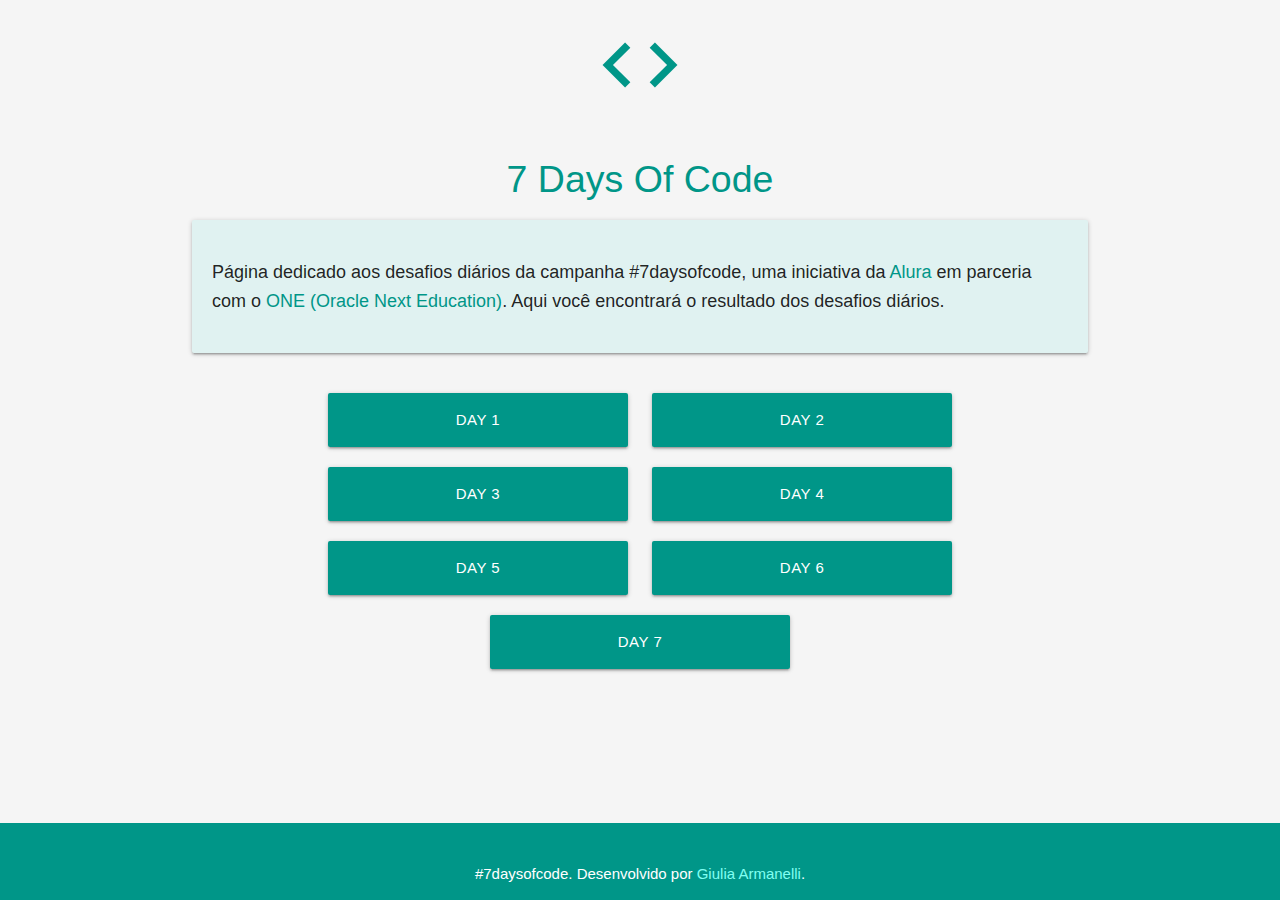
<file: index.html>
<!DOCTYPE html>
<html lang="pt-BR">
<head>
    <meta charset="UTF-8">
    <meta name="viewport" content="width=device-width, initial-scale=1.0">
    <title>7-Days-Of-Code</title>
    <link href="https://fonts.googleapis.com/icon?family=Material+Icons" rel="stylesheet">
    <link rel="stylesheet" href="https://cdnjs.cloudflare.com/ajax/libs/materialize/1.0.0/css/materialize.min.css">
    <link rel="stylesheet" href="style.css">
    <link rel="icon" type="image/x-icon" href="./assets/icon/7days.png">
</head>
<body>
    <div class="container">

        <div class="center-align">
            <i class="material-icons large teal-text">code</i>
        </div>

        <h1 class="center-align teal-text">7 Days Of Code</h1>

        <div class="card-panel teal lighten-5">
            <p class="flow-text">
                Página dedicado aos desafios diários da campanha #7daysofcode, uma iniciativa da <span class="destaque">Alura</span> em parceria com o <span class="destaque">ONE (Oracle Next Education)</span>. Aqui você encontrará o resultado dos desafios diários.
            </p>
        </div>

        <div class="row center-align">
            <div class="col s12">
                <a href="day1/day1.html" class="waves-effect waves-light btn-large teal" >Day 1</a>
                <a href="day2/day2.html" class="waves-effect waves-light btn-large teal">Day 2</a>
                <a href="day3/day3.html" class="waves-effect waves-light btn-large teal" >Day 3</a>
                <a href="day4/day4.html" class="waves-effect waves-light btn-large teal" >Day 4</a>
                <a href="day5/day5.html" class="waves-effect waves-light btn-large teal" >Day 5</a>
                <a href="day6/day6.html" class="waves-effect waves-light btn-large teal" >Day 6</a>
                <a href="day7/day7.html" class="waves-effect waves-light btn-large teal" >Day 7</a>
            </div>
        </div>
    </div>

    <footer class="page-footer teal">
        <div class="container">
            <div class="center-align">
                <p>#7daysofcode. Desenvolvido por <a href="https://github.com/JuliaComG" target="_blank" class="github">Giulia Armanelli</a>.</p>
            </div>
        </div>
    </footer>

    <script src="https://cdnjs.cloudflare.com/ajax/libs/materialize/1.0.0/js/materialize.min.js"></script>
</body>
</html>
</file>
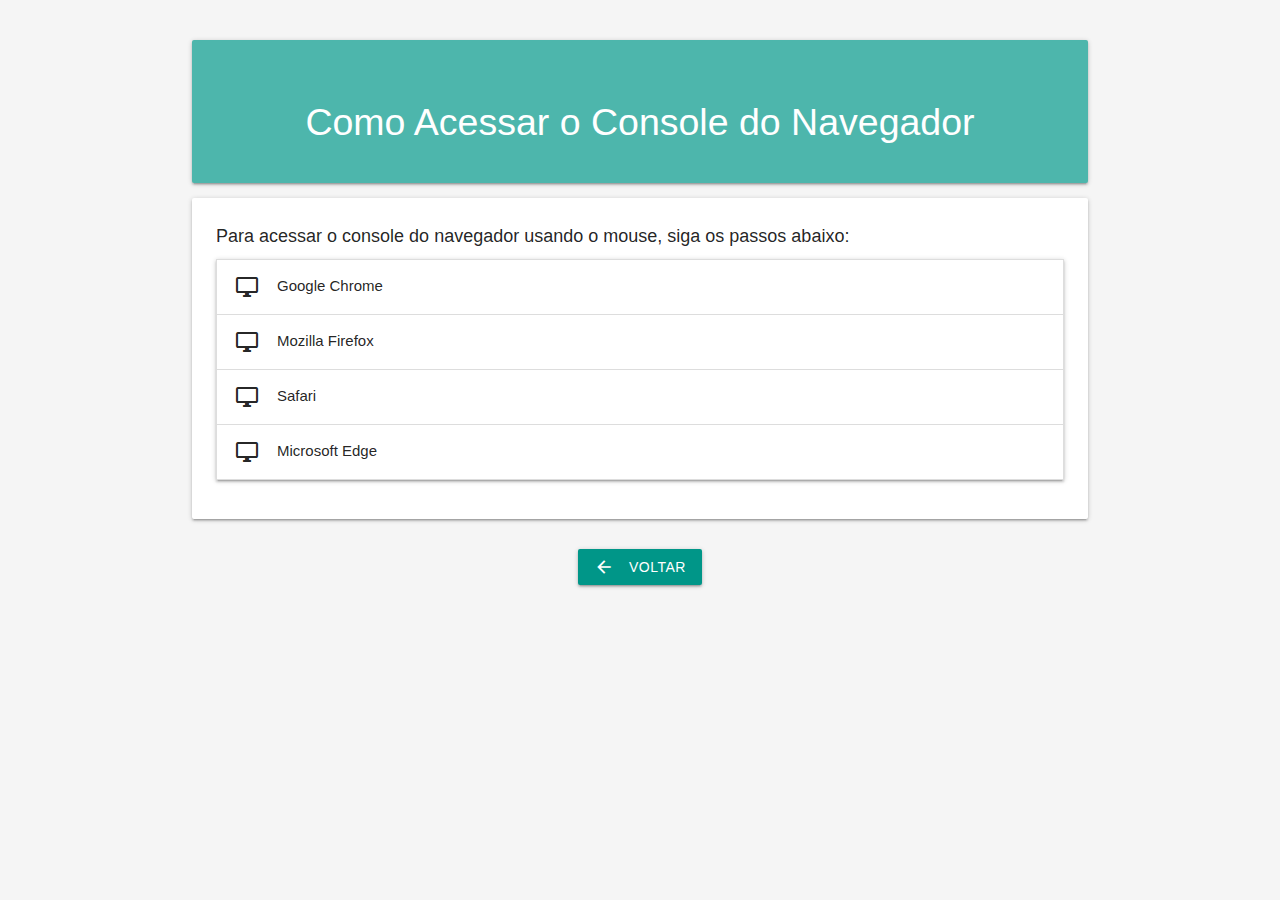
<file: day1.html>
<!DOCTYPE html>
<html lang="pt-BR">
<head>
    <meta charset="UTF-8">
    <meta name="viewport" content="width=device-width, initial-scale=1.0">
    <title>Acessar o Console</title>
    
    <link href="https://fonts.googleapis.com/icon?family=Material+Icons" rel="stylesheet">
    <link rel="stylesheet" href="https://cdnjs.cloudflare.com/ajax/libs/materialize/1.0.0/css/materialize.min.css">
    
    <link rel="stylesheet" href="style.css">

    <link rel="icon" type="image/x-icon" href="pc.png">
</head>
<body>
    <div class="container">
        <div class="card-panel teal lighten-2">
            <h1 class="white-text center-align">Como Acessar o Console do Navegador</h1>
        </div>
        <div class="card">
            <div class="card-content">
                <p class="flow-text">Para acessar o console do navegador usando o mouse, siga os passos abaixo:</p>
                <ul class="collapsible">
                    <li>
                        <div class="collapsible-header"><i class="material-icons">desktop_windows</i>Google Chrome</div>
                        <div class="collapsible-body">
                            <ol>
                                <li>Clique no ícone de três pontos (menu) no canto superior direito.</li>
                                <li>Selecione <strong>"Mais ferramentas"</strong> > <strong>"Ferramentas do desenvolvedor"</strong>.</li>
                                <li>O console será aberto na parte inferior ou lateral da tela.</li>
                            </ol>
                        </div>
                    </li>
                    <li>
                        <div class="collapsible-header"><i class="material-icons">desktop_windows</i>Mozilla Firefox</div>
                        <div class="collapsible-body">
                            <ol>
                                <li>Clique no ícone de menu (três linhas horizontais) no canto superior direito.</li>
                                <li>Selecione <strong>"Mais ferramentas"</strong> > <strong>"Ferramentas do desenvolvedor"</strong>.</li>
                                <li>O console será aberto na parte inferior ou lateral da tela.</li>
                            </ol>
                        </div>
                    </li>
                    <li>
                        <div class="collapsible-header"><i class="material-icons">desktop_windows</i>Safari</div>
                        <div class="collapsible-body">
                            <ol>
                                <li>Primeiro, habilite o menu "Desenvolvedor": vá em <strong>"Safari"</strong> > <strong>"Preferências"</strong> > <strong>"Avançado"</strong> e marque a opção <strong>"Mostrar menu Desenvolvedor na barra de menus"</strong>.</li>
                                <li>Depois, clique em <strong>"Desenvolvedor"</strong> no menu superior e selecione <strong>"Mostrar Console JavaScript"</strong>.</li>
                            </ol>
                        </div>
                    </li>
                    <li>
                        <div class="collapsible-header"><i class="material-icons">desktop_windows</i>Microsoft Edge</div>
                        <div class="collapsible-body">
                            <ol>
                                <li>Clique no ícone de três pontos (menu) no canto superior direito.</li>
                                <li>Selecione <strong>"Mais ferramentas"</strong> > <strong>"Ferramentas do desenvolvedor"</strong>.</li>
                                <li>O console será aberto na parte inferior ou lateral da tela.</li>
                            </ol>
                        </div>
                    </li>
                </ul>
            </div>
        </div>

         <div class="row left-align-btn">
            <div class="col s12">
                <a href="index.html" class="waves-effect waves-light btn teal">
                    <i class="material-icons left">arrow_back</i>Voltar
                </a>
            </div>
        </div>

    </div>

    <script src="https://cdnjs.cloudflare.com/ajax/libs/materialize/1.0.0/js/materialize.min.js"></script>
    <script src="scriptDay1.js"></script>
</body>
</html>
</file>
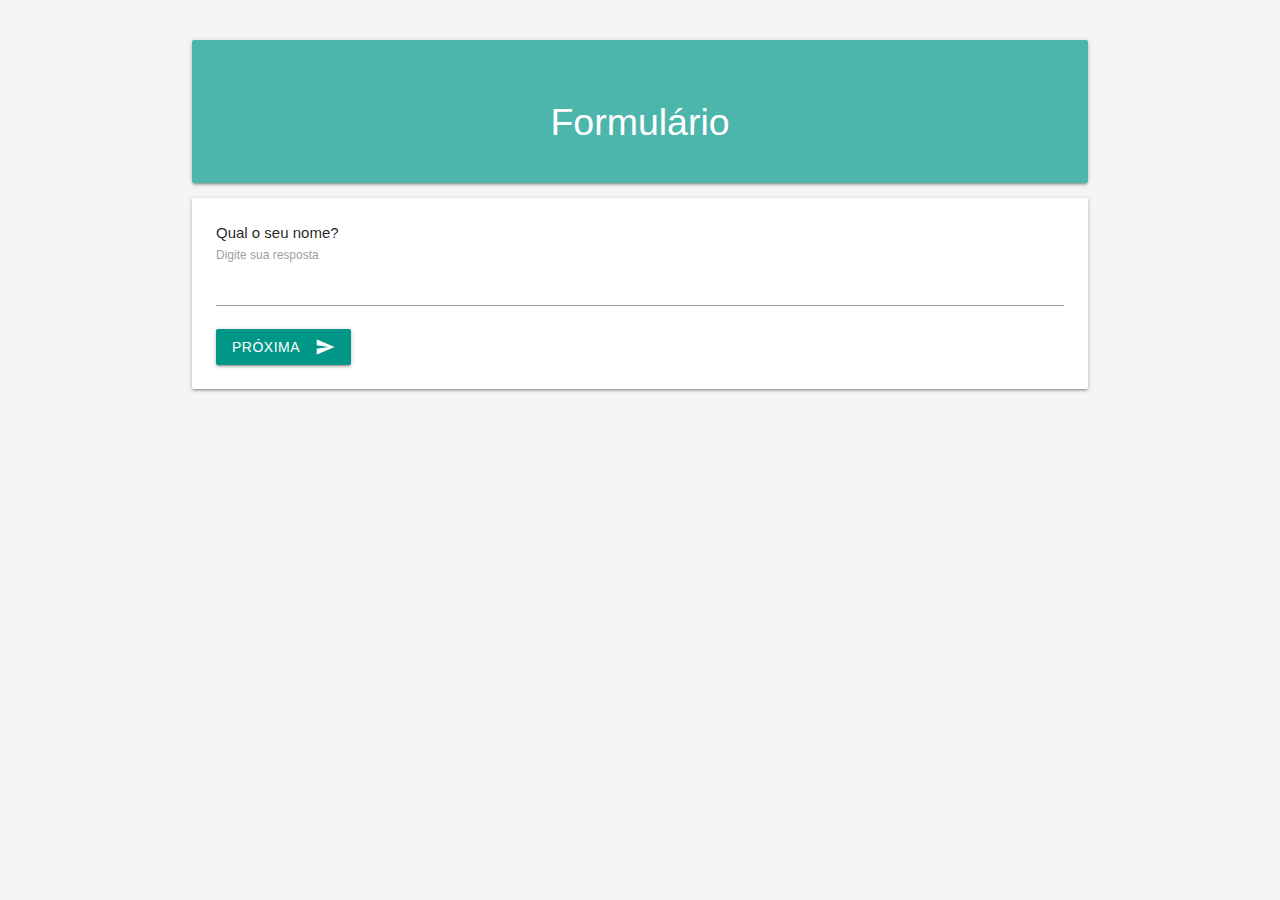
<file: day2.html>
<!DOCTYPE html>
<html lang="pt-BR">
<head>
    <meta charset="UTF-8">
    <meta name="viewport" content="width=device-width, initial-scale=1.0">
    <title>Formulário Interativo</title>
    <link href="https://fonts.googleapis.com/icon?family=Material+Icons" rel="stylesheet">
    <link rel="stylesheet" href="https://cdnjs.cloudflare.com/ajax/libs/materialize/1.0.0/css/materialize.min.css">
    <link rel="stylesheet" href="style.css">

    <link rel="icon" type="image/x-icon" href="assets/icon/pc-human.png">
</head>
<body>
    <div class="container">
        <div class="card-panel teal lighten-2">
            <h1 class="white-text center-align">Formulário</h1>
        </div>

        <div class="card">
            <div class="card-content">
                <form id="questionForm">
                    <div id="questionContainer">

                    </div>
                    <div class="input-field">
                        <input type="text" id="userInput" autocomplete="off">
                        <label for="userInput" id="inputLabel">Digite sua resposta</label>
                    </div>
                    <button type="submit" class="btn waves-effect waves-light teal">
                        Próxima <i class="material-icons right">send</i>
                    </button>
                </form>
            </div>
        </div>

        <div class="row left-align-btn" id="back-button" hidden>
            <div class="col s12">
                <a href="index.html" class="waves-effect waves-light btn teal">
                    <i class="material-icons left">arrow_back</i>Voltar
                </a>
            </div>
        </div>

    </div>

    <script src="https://cdnjs.cloudflare.com/ajax/libs/materialize/1.0.0/js/materialize.min.js"></script>
    <script src="scriptDay2.js"></script>
</body>
</html>
</file>
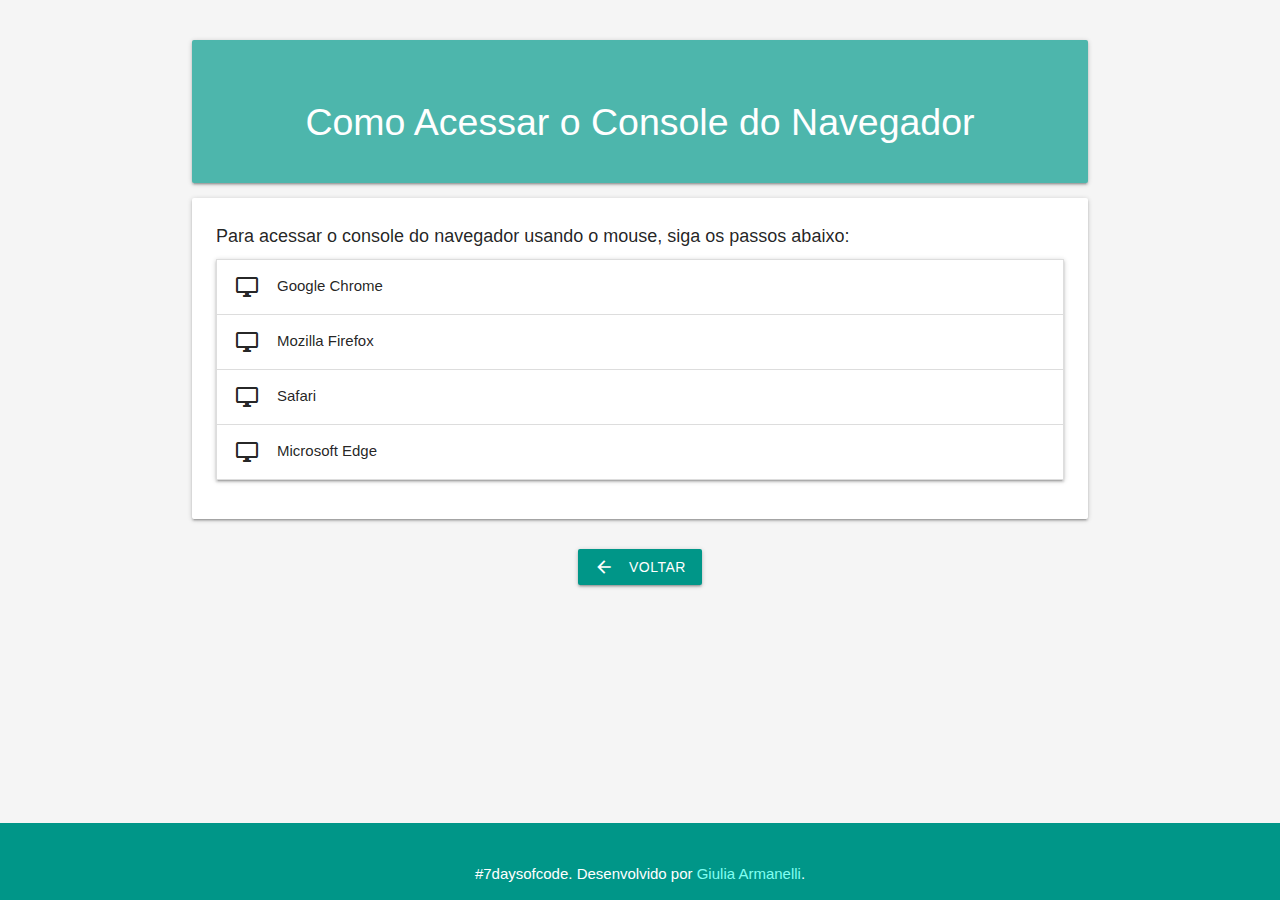
<file: day1/day1.html>
<!DOCTYPE html>
<html lang="pt-BR">
<head>
    <meta charset="UTF-8">
    <meta name="viewport" content="width=device-width, initial-scale=1.0">
    <title>Acessar o Console</title>
    
    <link href="https://fonts.googleapis.com/icon?family=Material+Icons" rel="stylesheet">
    <link rel="stylesheet" href="https://cdnjs.cloudflare.com/ajax/libs/materialize/1.0.0/css/materialize.min.css">
    
    <link rel="stylesheet" href="../style.css">

    <link rel="icon" type="image/x-icon" href="../assets/icon/pc.png">
</head>
<body>
    <div class="container">
        <div class="card-panel teal lighten-2">
            <h1 class="white-text center-align">Como Acessar o Console do Navegador</h1>
        </div>
        <div class="card">
            <div class="card-content">
                <p class="flow-text">Para acessar o console do navegador usando o mouse, siga os passos abaixo:</p>
                <ul class="collapsible">
                    <li>
                        <div class="collapsible-header"><i class="material-icons">desktop_windows</i>Google Chrome</div>
                        <div class="collapsible-body">
                            <ol>
                                <li>Clique no ícone de três pontos (menu) no canto superior direito.</li>
                                <li>Selecione <strong>"Mais ferramentas"</strong> > <strong>"Ferramentas do desenvolvedor"</strong>.</li>
                                <li>O console será aberto na parte inferior ou lateral da tela.</li>
                            </ol>
                        </div>
                    </li>
                    <li>
                        <div class="collapsible-header"><i class="material-icons">desktop_windows</i>Mozilla Firefox</div>
                        <div class="collapsible-body">
                            <ol>
                                <li>Clique no ícone de menu (três linhas horizontais) no canto superior direito.</li>
                                <li>Selecione <strong>"Mais ferramentas"</strong> > <strong>"Ferramentas do desenvolvedor"</strong>.</li>
                                <li>O console será aberto na parte inferior ou lateral da tela.</li>
                            </ol>
                        </div>
                    </li>
                    <li>
                        <div class="collapsible-header"><i class="material-icons">desktop_windows</i>Safari</div>
                        <div class="collapsible-body">
                            <ol>
                                <li>Primeiro, habilite o menu "Desenvolvedor": vá em <strong>"Safari"</strong> > <strong>"Preferências"</strong> > <strong>"Avançado"</strong> e marque a opção <strong>"Mostrar menu Desenvolvedor na barra de menus"</strong>.</li>
                                <li>Depois, clique em <strong>"Desenvolvedor"</strong> no menu superior e selecione <strong>"Mostrar Console JavaScript"</strong>.</li>
                            </ol>
                        </div>
                    </li>
                    <li>
                        <div class="collapsible-header"><i class="material-icons">desktop_windows</i>Microsoft Edge</div>
                        <div class="collapsible-body">
                            <ol>
                                <li>Clique no ícone de três pontos (menu) no canto superior direito.</li>
                                <li>Selecione <strong>"Mais ferramentas"</strong> > <strong>"Ferramentas do desenvolvedor"</strong>.</li>
                                <li>O console será aberto na parte inferior ou lateral da tela.</li>
                            </ol>
                        </div>
                    </li>
                </ul>
            </div>
        </div>

         <div class="row left-align-btn">
            <div class="col s12">
                <a href="../index.html" class="waves-effect waves-light btn teal">
                    <i class="material-icons left">arrow_back</i>Voltar
                </a>
            </div>
        </div>

    </div>

    <footer class="page-footer teal">
        <div class="container">
            <div class="center-align">
                <p>#7daysofcode. Desenvolvido por <a href="https://github.com/JuliaComG" target="_blank" class="github">Giulia Armanelli</a>.</p>
            </div>
        </div>
    </footer>

    <script src="https://cdnjs.cloudflare.com/ajax/libs/materialize/1.0.0/js/materialize.min.js"></script>

    <script src="scriptDay1.js"></script>
</body>
</html>
</file>
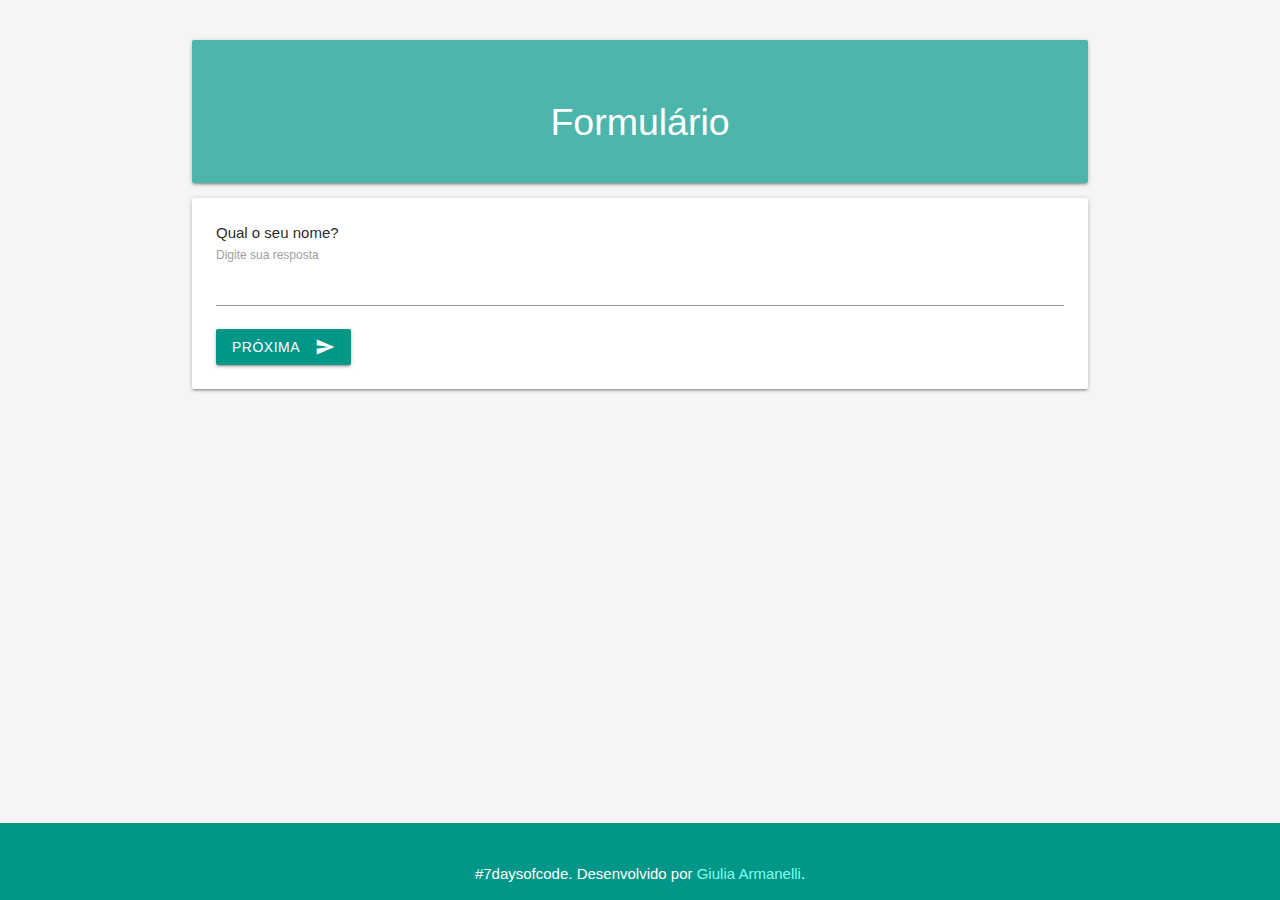
<file: day2/day2.html>
<!DOCTYPE html>
<html lang="pt-BR">
<head>
    <meta charset="UTF-8">
    <meta name="viewport" content="width=device-width, initial-scale=1.0">
    <title>Formulário Interativo</title>
    <link href="https://fonts.googleapis.com/icon?family=Material+Icons" rel="stylesheet">
    <link rel="stylesheet" href="https://cdnjs.cloudflare.com/ajax/libs/materialize/1.0.0/css/materialize.min.css">
    <link rel="stylesheet" href="../style.css">

    <link rel="icon" type="image/x-icon" href="../assets/icon/pc-human.png">
</head>
<body>
    <div class="container">
        <div class="card-panel teal lighten-2">
            <h1 class="white-text center-align">Formulário</h1>
        </div>

        <div class="card">
            <div class="card-content">
                <form id="questionForm">
                    <div id="questionContainer">

                    </div>
                    <div class="input-field">
                        <input type="text" id="userInput" autocomplete="off">
                        <label for="userInput" id="inputLabel">Digite sua resposta</label>
                    </div>
                    <button type="submit" class="btn waves-effect waves-light teal">
                        Próxima <i class="material-icons right">send</i>
                    </button>
                </form>
            </div>
        </div>

        <div class="row left-align-btn" id="back-button" hidden>
            <div class="col s12">
                <a href="../index.html" class="waves-effect waves-light btn teal">
                    <i class="material-icons left">arrow_back</i>Voltar
                </a>
            </div>
        </div>

    </div>
    
    <footer class="page-footer teal">
        <div class="container">
            <div class="center-align">
                <p>#7daysofcode. Desenvolvido por <a href="https://github.com/JuliaComG" target="_blank" class="github">Giulia Armanelli</a>.</p>
            </div>
        </div>
    </footer>

    <script src="https://cdnjs.cloudflare.com/ajax/libs/materialize/1.0.0/js/materialize.min.js"></script>

    <script src="scriptDay2.js"></script>
</body>
</html>
</file>
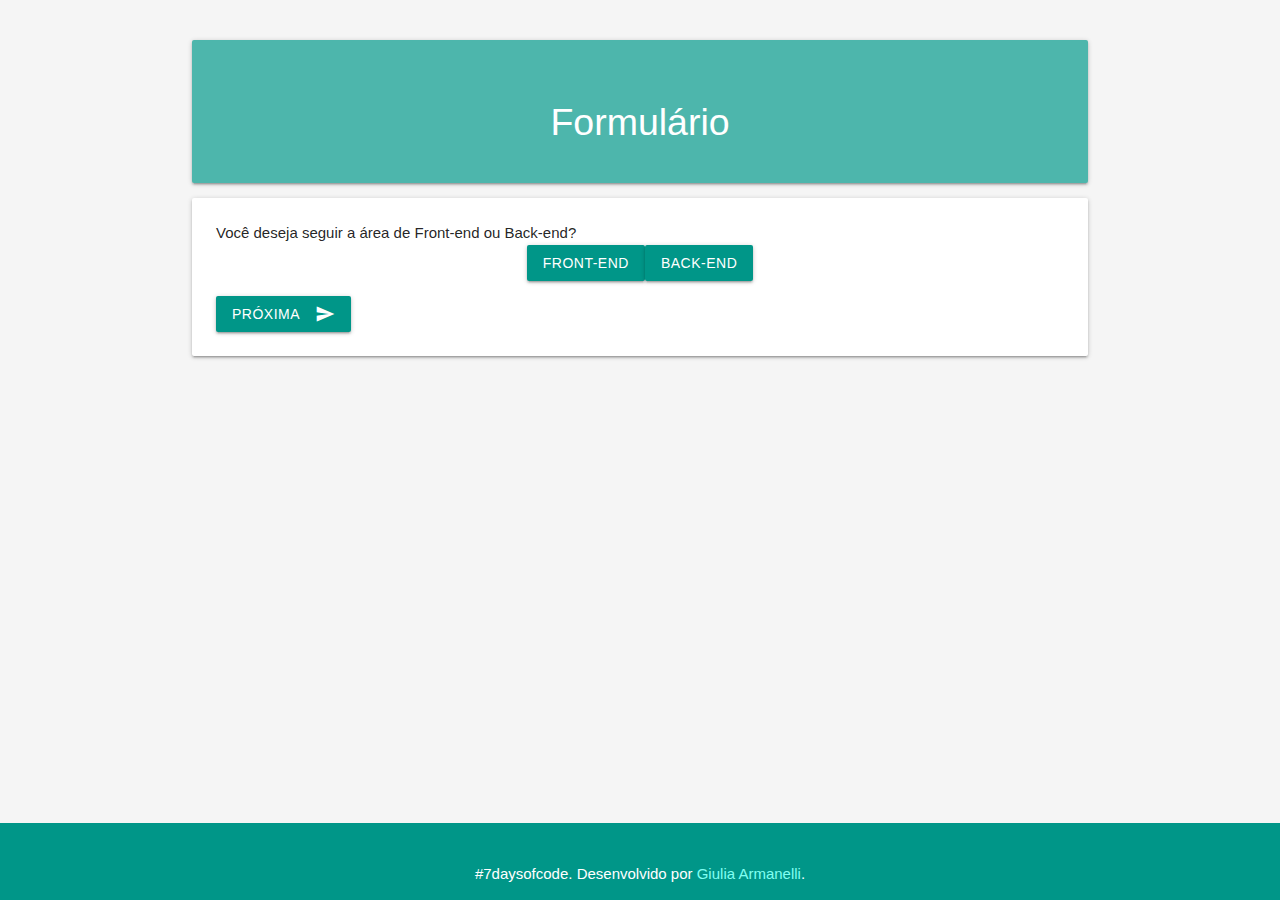
<file: day3/day3.html>
<!DOCTYPE html>
<html lang="pt-BR">
<head>
    <meta charset="UTF-8">
    <meta name="viewport" content="width=device-width, initial-scale=1.0">
    <title>Formulário Interativo</title>
    <link href="https://fonts.googleapis.com/icon?family=Material+Icons" rel="stylesheet">
    <link rel="stylesheet" href="https://cdnjs.cloudflare.com/ajax/libs/materialize/1.0.0/css/materialize.min.css">
    <link rel="stylesheet" href="../style.css">

    <link rel="icon" type="image/x-icon" href="../assets/icon/pc-human.png">
</head>
<body>
    <div class="container">
        <div class="card-panel teal lighten-2">
            <h1 class="white-text center-align">Formulário</h1>
        </div>

        <div class="card">
            <div class="card-content">
                <form id="questionForm">
                    <div id="questionContainer">

                    </div>
                    <div class="input-field">
                        <input type="text" id="userInput" autocomplete="off">
                        <label for="userInput" id="inputLabel">Digite sua resposta</label>
                    </div>
                    <button type="submit" class="btn waves-effect waves-light teal">
                        Próxima <i class="material-icons right">send</i>
                    </button>
                </form>
            </div>
        </div>

        <div class="row left-align-btn" id="back-button" hidden>
            <div class="col s12">
                <a href="../index.html" class="waves-effect waves-light btn teal">
                    <i class="material-icons left">arrow_back</i>Voltar
                </a>
            </div>
        </div>

    </div>

    <footer class="page-footer teal">
        <div class="container">
            <div class="center-align">
                <p>#7daysofcode. Desenvolvido por <a href="https://github.com/JuliaComG" target="_blank" class="github">Giulia Armanelli</a>.</p>
            </div>
        </div>
    </footer>

    <script src="https://cdnjs.cloudflare.com/ajax/libs/materialize/1.0.0/js/materialize.min.js"></script>
    
    <script src="scriptDay3.js"></script>
</body>
</html>
</file>
<file: style.css>
body {
    display: flex;
    min-height: 100vh;
    flex-direction: column;
    background-color: #f5f5f5;
}

.container {
    flex: 1;
    margin-top: 20px;
}

h1 {
    font-size: 2.5rem;
    margin-bottom: 20px;
}

.card-panel {
    margin-top: 20px;
    padding: 20px;
}

.flow-text {
    font-size: 1.2rem;
    line-height: 1.6;
}

.btn-large {
    margin: 10px;
    width: 300px;
}

.row {
    margin-top: 30px;
    text-align: center;
}

.left-align-bnt {
    text-align: left;
    margin-left: 0;
    padding-left: 0;
}

.destaque {
    color: #009688;
    text-shadow: #015f56;
} 

.github{
    color: #80FFF2;
}

.shopping-list {
    margin-top: 20px;
}

.shopping-item {
    display: flex;
    align-items: center;
    margin-bottom: 10px;
}

.shopping-item .category {
    margin-left: 10px;
    color: #666;
}

.delete-button {
    margin-left: 10px;
    background-color: #ff4444;
    color: white;
    border: none;
    padding: 5px 10px;
    border-radius: 3px;
    cursor: pointer;
}

.delete-button:hover {
    background-color: #cc0000;
}
</file>
